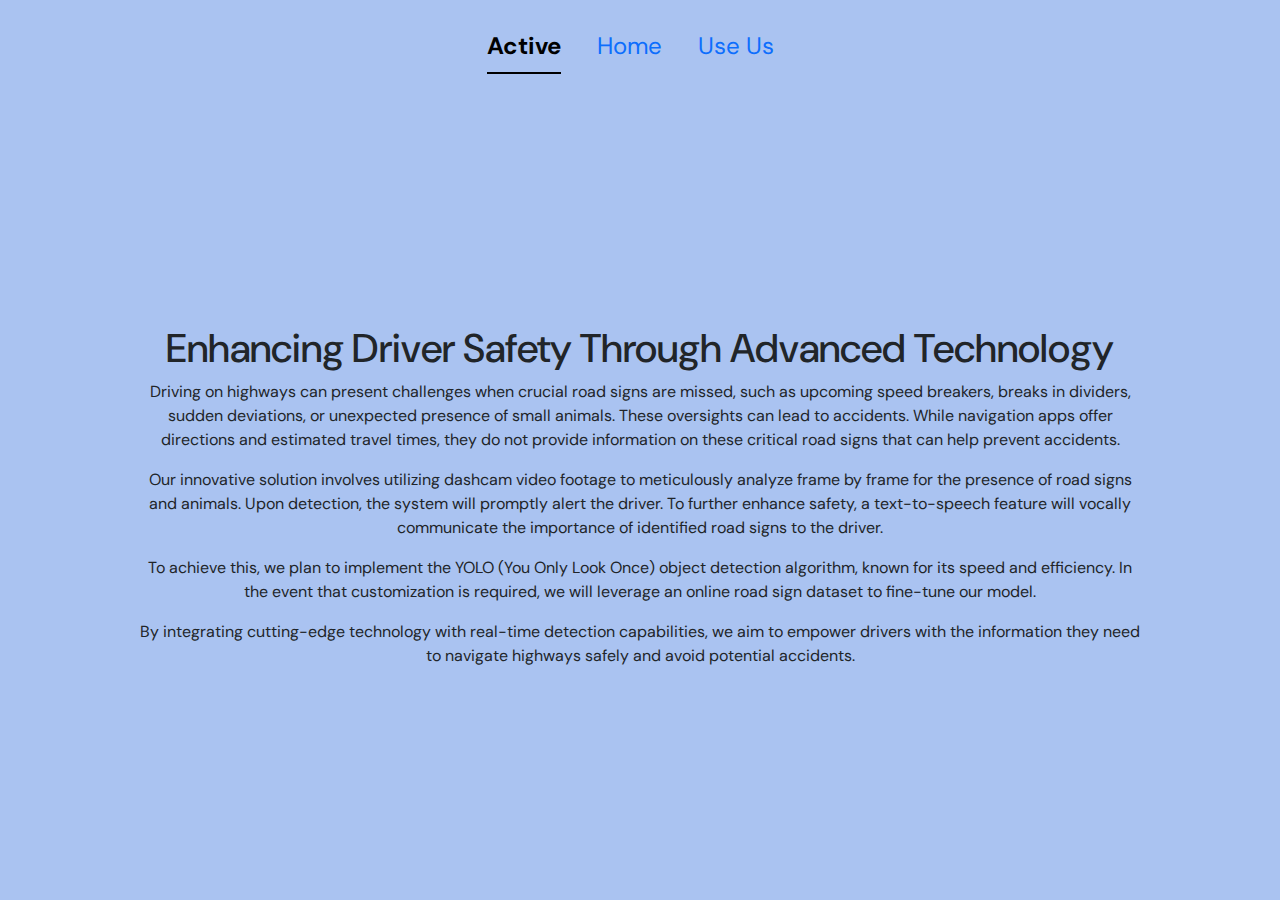
<file: about.html>
<!DOCTYPE html>
<html lang="en">
<head>
    <meta charset="UTF-8">
    <meta name="viewport" content="width=device-width, initial-scale=1.0">
    <link rel="preconnect" href="https://fonts.googleapis.com">
    <link rel="preconnect" href="https://fonts.gstatic.com" crossorigin>
    <link href="https://fonts.googleapis.com/css2?family=DM+Sans:ital,opsz,wght@0,9..40,700;1,9..40,700&family=Roboto+Slab&display=swap" rel="stylesheet">
    <link href="https://cdn.jsdelivr.net/npm/bootstrap@5.3.3/dist/css/bootstrap.min.css" rel="stylesheet" integrity="sha384-QWTKZyjpPEjISv5WaRU9OFeRpok6YctnYmDr5pNlyT2bRjXh0JMhjY6hW+ALEwIH" crossorigin="anonymous">
    <link class="favicon" rel="icon" href="./signsentry_yellow.jpg" type="image/x-icon">
    <title>About Us</title>
    <link rel="stylesheet" href="./about.css">
</head>
<div class="navigation">
    <ul class="nav nav-underline">
        <li class="nav-item">
            <a class="nav-link active" aria-current="page" href="./about.html">Active</a>
        </li>
        <li class="nav-item">
            <a class="nav-link" href="./index.html">Home</a>
        </li>
        <li class="nav-item">
            <a class="nav-link" href="./Page2.html">Use Us</a>
        </li>
    </ul>
</div>
<section class="home">
    <div id="contact">
          <div class="backgrnd">
            <div class="cloud"></div>
            <div class="cloud"></div>
            <div class="cloud"></div>
            <div class="cloud"></div>
          </div>
        </div>
</section>
<body>
    <div id="about" class="container wavy-text">
        <div>
            <h1>Enhancing Driver Safety Through Advanced Technology</h1>
            <p>Driving on highways can present challenges when crucial road signs are missed, such as upcoming speed breakers, breaks in dividers, sudden deviations, or unexpected presence of small animals. These oversights can lead to accidents. While navigation apps offer directions and estimated travel times, they do not provide information on these critical road signs that can help prevent accidents.</p>
            <p>Our innovative solution involves utilizing dashcam video footage to meticulously analyze frame by frame for the presence of road signs and animals. Upon detection, the system will promptly alert the driver. To further enhance safety, a text-to-speech feature will vocally communicate the importance of identified road signs to the driver.</p>
            <p>To achieve this, we plan to implement the YOLO (You Only Look Once) object detection algorithm, known for its speed and efficiency. In the event that customization is required, we will leverage an online road sign dataset to fine-tune our model.</p>
            <p>By integrating cutting-edge technology with real-time detection capabilities, we aim to empower drivers with the information they need to navigate highways safely and avoid potential accidents.</p>
        </div>
    </div>
</body>
</html>
</file>
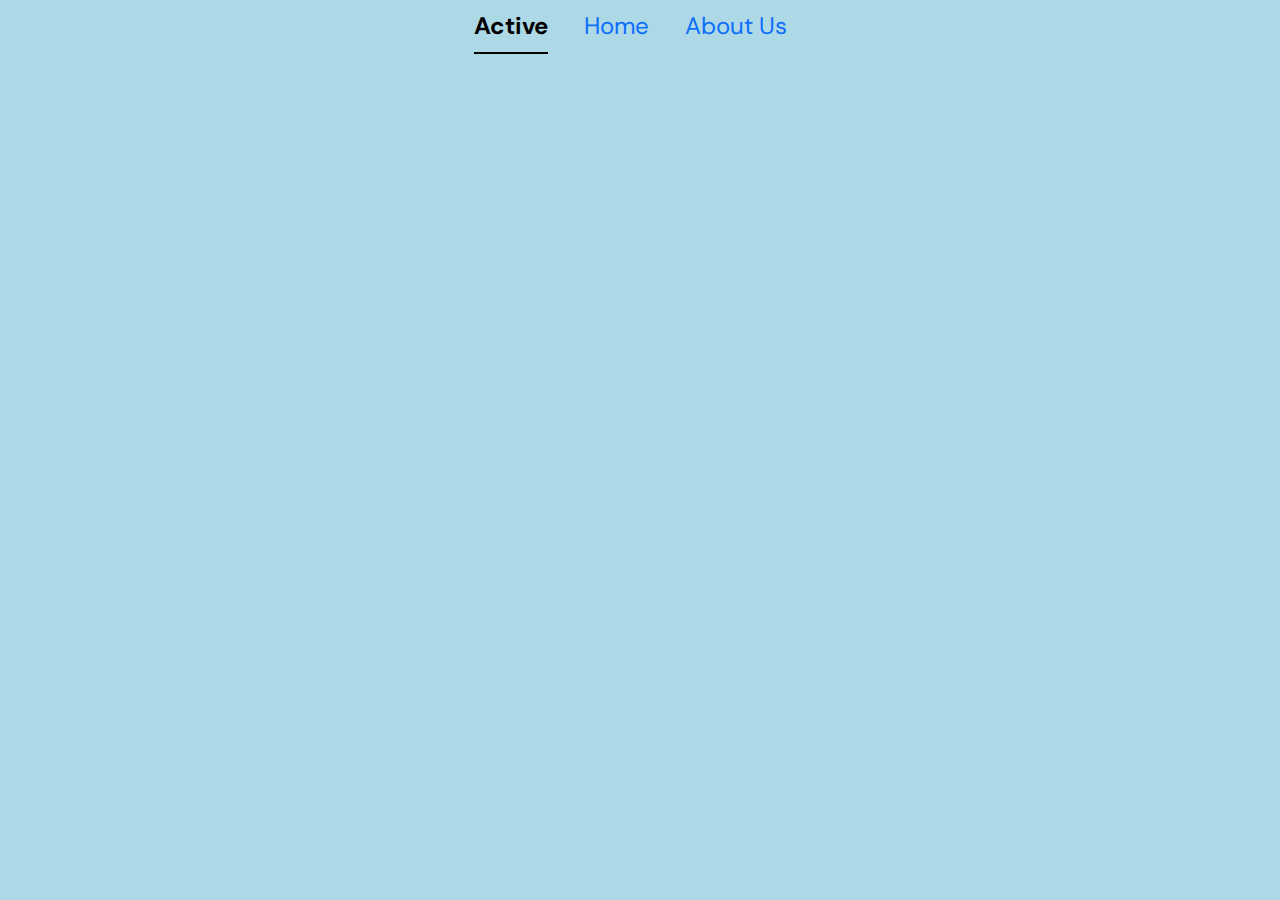
<file: Page2.html>
<!DOCTYPE html>
<html lang="en">

<head>
    <meta charset="UTF-8">
    <meta name="viewport" content="width=device-width, initial-scale=1.0">
    <link rel="preconnect" href="https://fonts.googleapis.com">
    <link rel="preconnect" href="https://fonts.gstatic.com" crossorigin>
    <link
        href="https://fonts.googleapis.com/css2?family=DM+Sans:ital,opsz,wght@0,9..40,700;1,9..40,700&family=Roboto+Slab&display=swap"
        rel="stylesheet">
    <link href="https://cdn.jsdelivr.net/npm/bootstrap@5.3.3/dist/css/bootstrap.min.css" rel="stylesheet"
        integrity="sha384-QWTKZyjpPEjISv5WaRU9OFeRpok6YctnYmDr5pNlyT2bRjXh0JMhjY6hW+ALEwIH" crossorigin="anonymous">
        <link class="favicon" rel="icon" href="./signsentry_yellow.jpg" type="image/x-icon">
    <title>Get Started</title>
    <link rel="stylesheet" href="./page2.css">
</head>

<body>
    <div class="navigation">
        <div>
            <ul class="nav nav-underline">
                <li class="nav-item">
                    <a class="nav-link active" aria-current="page" href="./Page2.html">Active</a>
                </li>
                <li class="nav-item">
                    <a class="nav-link" href="./index.html">Home</a>
                </li>
                <li class="nav-item">
                    <a class="nav-link" href="./about.html">About Us</a>
                </li>
            </ul>
        </div>
        
    </div>
    <div class="video-parent">
        <div id="video-container">
            <video id="video" autoplay></video>
        </div>
    </div>
    
    <script>
        // Get access to the webcam
        navigator.mediaDevices.getUserMedia({ video: true })
            .then(function (stream) {
                var video = document.getElementById('video');
                video.srcObject = stream;
                video.play();
            })
            .catch(function (err) {
                console.log("An error occurred: " + err);
            });

        // // Function to capture image from webcam
        // function captureImage() {
        //     var video = document.getElementById('video');
        //     var canvas = document.createElement('canvas');
        //     canvas.width = video.videoWidth;
        //     canvas.height = video.videoHeight;
        //     var context = canvas.getContext('2d');
        //     context.drawImage(video, 0, 0, canvas.width, canvas.height);
        //     var imgData = canvas.toDataURL('image/png');

        // Send image data to PHP script to save
        var xhr = new XMLHttpRequest();
        xhr.open('POST', 'capture.php', true);
        xhr.setRequestHeader('Content-Type', 'application/x-www-form-urlencoded');
        xhr.onreadystatechange = function () {
            if (xhr.readyState == 4 && xhr.status == 200) {
                console.log(xhr.responseText);
            }
        };
        xhr.send('imgData=' + encodeURIComponent(imgData));
    </script>
</body>

</html>
</file>
<file: about.css>
body,nav{
    /* background-image: url(./croppedmainbg.jpg);
    background-size: 100%; */
    /* background-repeat: no-repeat; */
    background-color: rgb(170, 195, 241);
}
body {
    font-family: "DM Sans", sans-serif;
    margin: 0;
    padding: 0;
    display: flex;
    flex-direction: column;
    align-items: center;
    justify-content: flex-start;
    min-height: 100vh;
}
.navigation{
    display: flex;
    justify-content: center;
}
a{
    margin-right: 20px;
}
li{
    font-size: 24px;
}
h1{
    padding-top: 250px;
}
.navigation {
    width: 100%;
    margin-top: 20px;
}

.container {
    width: 80%;
    text-align: center;
    /* margin-top: 40px; */
}
@media (max-width: 320px){
    li{
        font-size: 16px;
    }
    a{
        margin-right: 0px;
    }
    h1{
        padding-top: 100px;
    }
}
@media (min-width:320px) and (max-width:400px){
    a{
        margin-right: 8px;
    }
    h1{
        padding-top: 135px;
    }
    li{
        font-size: 18px;
    }
}
@media (min-width:400px) and (max-width:700px){
    a{
        margin-right: 12px;
    }
    h1{
        padding-top: 160px;
    }
    li{
        font-size: 20px;
    }
}
@media (max-width:180px){
    a{
        margin-right: 0px;
    }
    h1{
        padding-top: 80px;
    }
    li{
        font-size: 12px;
    }
}
@media (min-width:700px) and (max-width:990px){
    a{
        margin-right: 14px;
    }
    h1{
        padding-top: 180px;
    }
    li{
        font-size: 22px;
    }
}
</file>
<file: page2.css>
body {
    font-family: "DM Sans", sans-serif;
    margin: 0;
    padding: 0;
    background-color: lightblue;
    height: 100vh;
}

#video-container {
    width: 70%;
    max-width: 600px;
    margin-top: 50px;
    box-shadow: 10px rgba(0, 0, 0, 0.2);
    border-radius: 10px;
    overflow: hidden;
}

.video-parent{
    display: flex;
    justify-content: center;
}

#video {
    width: 100%;
    height: auto;
    transform: scaleX(-1);
}

#capture-btn {
    display: block;
    width: 100%;
    max-width: 200px;
    margin: 20px auto;
    padding: 10px 20px;
    font-size: 18px;
    color: #fff;
    background-color: #007bff;
    border: none;
    border-radius: 5px;
    cursor: pointer;
    transition: background-color 0.3s ease;
}

#capture-btn:hover {
    background-color: #0056b3;
}

.navigation {
    display: flex;
    justify-content: center;
}

a {
    margin-right: 20px;
}

li {
    font-size: 24px;
}

.box {
    width: 200px;
    height: 200px;
    background-color: aliceblue;
}

@media (max-width:345px){
    li{
        font-size: 18px;
    }
    a{
        margin-right: 0px;
    }
}
</file>
